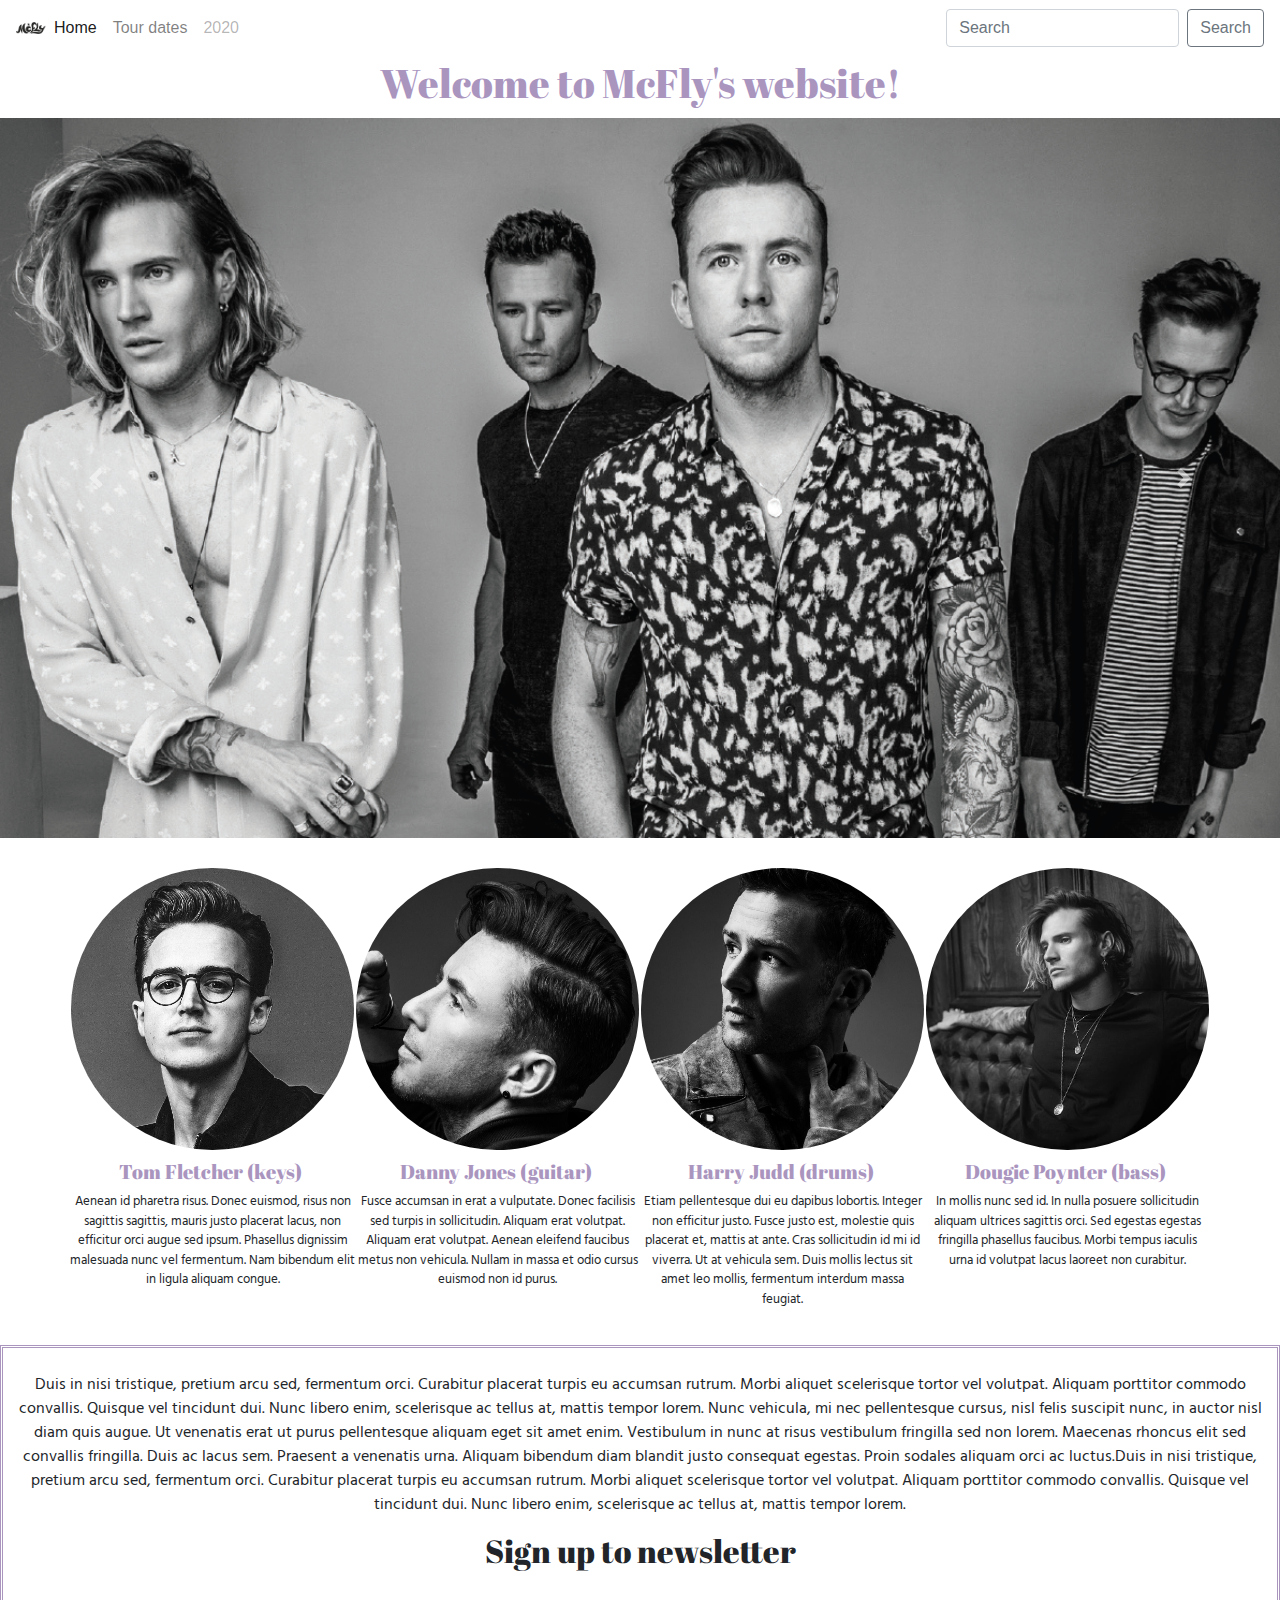
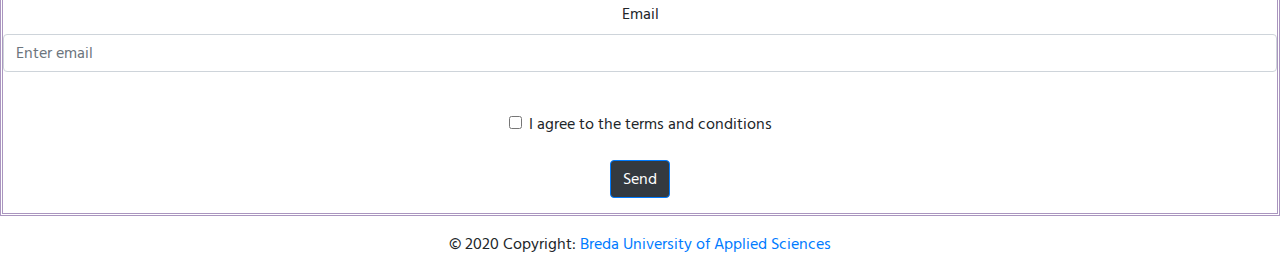
<file: index.html>
<!DOCTYPE html>
<html lang="en">

	<!-- Head -->
<head>
    <meta charset="UTF-8">
	<meta name="viewport" content="width=device-width, initial-scale=1, shrink-to-fit=no">
	  
    <!-- CSS-->
	<link rel="stylesheet" href="css/bootstrap.min.css">
	<link href="css/styles.css" rel="stylesheet" type="text/css">
	<link href="https://fonts.googleapis.com/css2?family=Abril+Fatface&display=swap" rel="stylesheet">
	<link href="https://fonts.googleapis.com/css2?family=Hind+Madurai:wght@300&display=swap" rel="stylesheet">


	
	  
	 <title>McFly</title>
	  
 </head>
	
	
 <body>
	 
	 <!-- Nav -->
<nav class="navbar navbar-expand-lg navbar-light navbar-fixed-top">
	<img src="images/logo.png" width="30" class="d-inline-block align-top" alt="McFly logo">
  <button class="navbar-toggler" type="button" data-toggle="collapse" data-target="#navbarSupportedContent" aria-controls="navbarSupportedContent" aria-expanded="false" aria-label="Toggle navigation">
    <span class="navbar-toggler-icon"></span>
  </button>

  <div class="collapse navbar-collapse" id="navbarSupportedContent">
    <ul class="navbar-nav mr-auto">
      <li class="nav-item active">
        <a class="nav-link" href="#">Home <span class="sr-only">(current)</span></a>
      </li>
      <li class="nav-item">
        <a class="nav-link" href="tourdates.html">Tour dates</a>
      </li>
      <li class="nav-item">
        <a class="nav-link disabled" href="#" tabindex="-1" aria-disabled="true">2020</a>
      </li>
    </ul>
    <form class="form-inline my-2 my-lg-0">
      <input class="form-control mr-sm-2" type="search" placeholder="Search" aria-label="Search">
      <button class="btn btn-outline-secondary my-2 my-sm-0" type="submit">Search</button>
    </form>
  </div>
</nav>
		
	 <header>
		 <h1>Welcome to McFly's website!</h1>
	 </header>
	 
	<main>	
		
	 <!-- Carousel -->  
<div id="carouselExampleControls" class="carousel slide" data-ride="carousel">
  <div class="carousel-inner">
    <div class="carousel-item active">
      <img class="d-block w-100" src="images/band1.png" alt="First slide">
    </div>
    <div class="carousel-item">
      <img class="d-block w-100" src="images/band2.jpg" alt="Second slide">
    </div>
    <div class="carousel-item">
      <img class="d-block w-100" src="images/band3.jpg" alt="Third slide">
    </div>
  </div>
  <a class="carousel-control-prev" href="#carouselExampleControls" role="button" data-slide="prev">
    <span class="carousel-control-prev-icon" aria-hidden="true"></span>
    <span class="sr-only">Previous</span>
  </a>
  <a class="carousel-control-next" href="#carouselExampleControls" role="button" data-slide="next">
    <span class="carousel-control-next-icon" aria-hidden="true"></span>
    <span class="sr-only">Next</span>
  </a>
</div>
	 
	
	<!-- Band info -->
<div class="container background bandmembers">
		<div class="row">
		<div class="col-md-6 col-lg-3"> 
			<img src="images/tom.jpg" alt="Tom" width="180px" class="centerimage rounded-circle">
		<h2 class="title2">
			Tom Fletcher (keys)&nbsp; </h2>
			<p class="paragraph"> Aenean id pharetra risus. Donec euismod, risus non sagittis sagittis, mauris justo placerat lacus, non efficitur orci augue sed ipsum. Phasellus dignissim malesuada nunc vel fermentum. Nam bibendum elit in ligula aliquam congue. </p>
		</div>
		<div class="col-md-6 col-lg-3"> 
			<img src="images/danny.jpg" alt="Danny" width="180px" class="centerimage rounded-circle">
		<h2 class="title2"> 
			Danny Jones (guitar)&nbsp; </h2>
				<p class="paragraph"> Fusce accumsan in erat a vulputate. Donec facilisis sed turpis in sollicitudin. Aliquam erat volutpat. Aliquam erat volutpat. Aenean eleifend faucibus metus non vehicula. Nullam in massa et odio cursus euismod non id purus. </p>
		</div>
		<div class="col-md-6 col-lg-3">  
			<img src="images/harry.jpg" alt="Harry" width="180px" class="centerimage rounded-circle">
		<h2 class="title2"> 
			Harry Judd (drums)&nbsp; </h2>
			<p class="paragraph"> Etiam pellentesque dui eu dapibus lobortis. Integer non efficitur justo. Fusce justo est, molestie quis placerat et, mattis at ante. Cras sollicitudin id mi id viverra. Ut at vehicula sem. Duis mollis lectus sit amet leo mollis, fermentum interdum massa feugiat. </p>
		</div>
		<div class="col-md-6 col-lg-3"> 
			<img src="images/dougie.jpg" alt="Dougie" width="180px" class="centerimage rounded-circle">
		<h2 class="title2"> 
			Dougie Poynter (bass)&nbsp; </h2>
				<p class="paragraph"> In mollis nunc sed id. In nulla posuere sollicitudin aliquam ultrices sagittis orci. Sed egestas egestas fringilla phasellus faucibus. Morbi tempus iaculis urna id volutpat lacus laoreet non curabitur. </p>
		</div>
		</div>
	
	</div>
		
	<!-- Newsletter -->
<div class="container-fluid">
	<div class="row contact">
	<div class="col div"> 
	<div class="margincontact">
		<div class="col"> 
			<br>
			<p class="contactform"> Duis in nisi tristique, pretium arcu sed, fermentum orci. Curabitur placerat turpis eu accumsan rutrum. Morbi aliquet scelerisque tortor vel volutpat. Aliquam porttitor commodo convallis. Quisque vel tincidunt dui. Nunc libero enim, scelerisque ac tellus at, mattis tempor lorem. Nunc vehicula, mi nec pellentesque cursus, nisl felis suscipit nunc, in auctor nisl diam quis augue. Ut venenatis erat ut purus pellentesque aliquam eget sit amet enim. Vestibulum in nunc at risus vestibulum fringilla sed non lorem. Maecenas rhoncus elit sed convallis fringilla. Duis ac lacus sem. Praesent a venenatis urna. Aliquam bibendum diam blandit justo consequat egestas. Proin sodales aliquam orci ac luctus.Duis in nisi tristique, pretium arcu sed, fermentum orci. Curabitur placerat turpis eu accumsan rutrum. Morbi aliquet scelerisque tortor vel volutpat. Aliquam porttitor commodo convallis. Quisque vel tincidunt dui. Nunc libero enim, scelerisque ac tellus at, mattis tempor lorem. </p>
		</div>
		<div class="margin1 contactform"> 
		<h2 class="newsletter">Sign up to newsletter</h2>
			<br>
	  <form>
	    <div class="form-group contact2">
	      <label for="exampleInputEmail1" class="font">Email</label>
	      <input type="email" class="form-control" id="exampleInputEmail1" placeholder="Enter email">
	      <small id="emailHelp1" class="form-text text-muted contact2"> &nbsp;</small> </div>
	    <div class="form-check contact2">
	      <input type="checkbox" class="form-check-input" id="exampleCheck1">
	      <label class="form-check-label font" for="exampleCheck1">I agree to the terms and conditions</label>
        </div>
		  <br>
	    <button type="submit" class="btn btn-primary button color bg-dark">Send</button>
      </form>
		</div> </div> 
		</div>
		
		</div> </div>
	</main>
  	
<footer>
	
	<!-- Copyright -->
<div class="footer-copyright text-center py-3 contact2 font">© 2020 Copyright:
    <a href="https://www.buas.nl/"> Breda University of Applied Sciences</a>
  	 </div>

</footer>
	 
	<!-- JQuery and Bootstrap -->
<section>
	<script src="js/jquery-3.4.1.slim.min.js"></script> 
	<script src="js/bootstrap.bundle.min.js"></script>
	</section> 
  
</body>
</html>
</file>
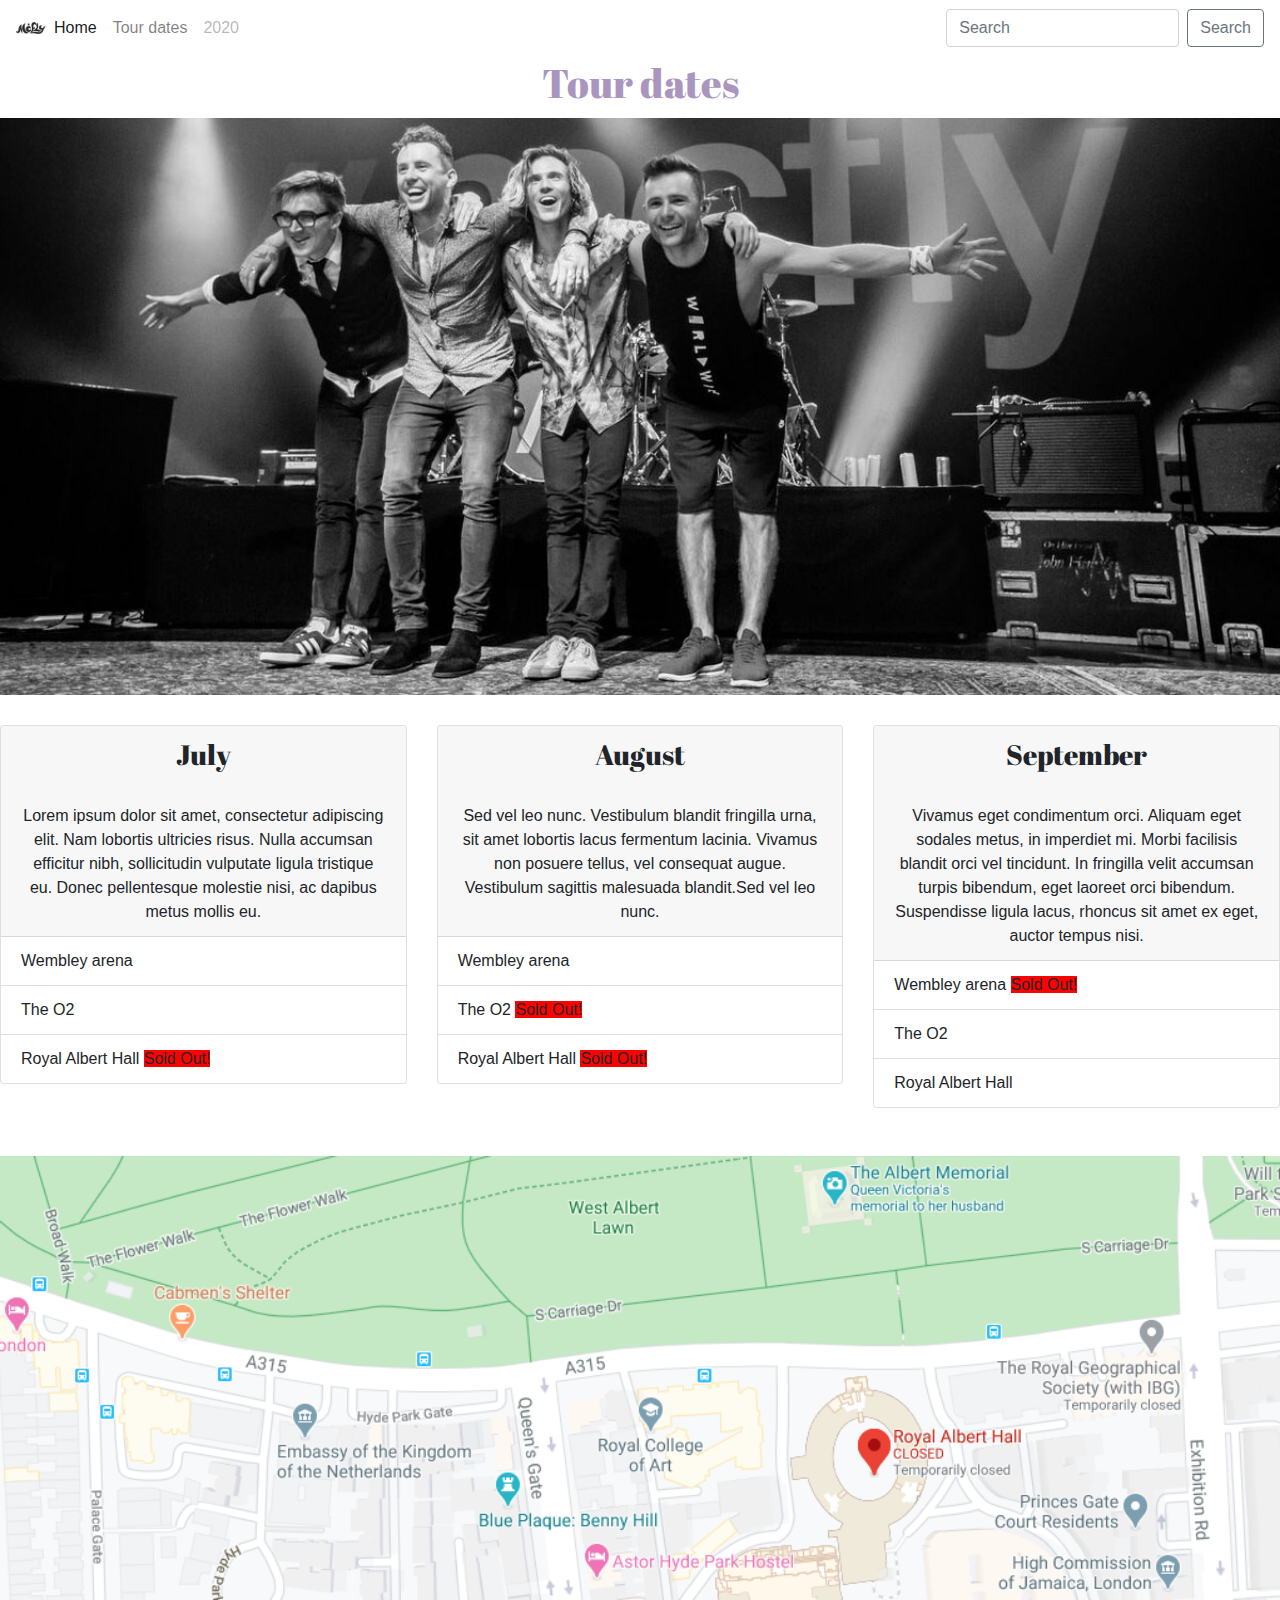
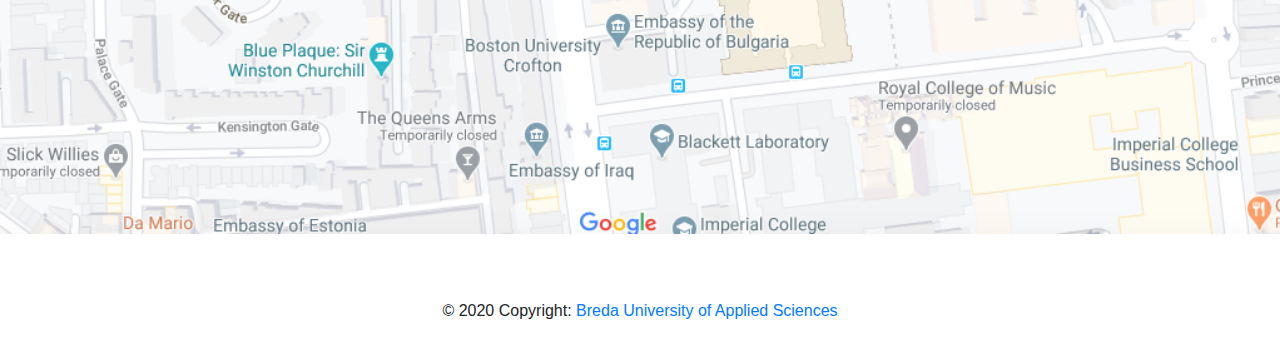
<file: tourdates.html>
<!doctype html>
<html lang="en">
	
<!-- Head -->
<head>
    <meta charset="UTF-8">
	<meta name="viewport" content="width=device-width, initial-scale=1, shrink-to-fit=no">
	  
    <!-- CSS-->
	<link rel="stylesheet" href="css/bootstrap.min.css">
	<link href="css/styles.css" rel="stylesheet" type="text/css">
	<link href="https://fonts.googleapis.com/css2?family=Abril+Fatface&display=swap" rel="stylesheet">

	
	  
	 <title>Tour dates</title>
	  
 </head>

<body>
	
		 <!-- Nav -->
<nav class="navbar navbar-fixed-top navbar-expand-lg navbar-light">
	<img src="images/logo.png" width="30" class="d-inline-block align-top" alt="McFly logo">
  <button class="navbar-toggler" type="button" data-toggle="collapse" data-target="#navbarSupportedContent" aria-controls="navbarSupportedContent" aria-expanded="false" aria-label="Toggle navigation">
    <span class="navbar-toggler-icon"></span>
  </button>

  <div class="collapse navbar-collapse" id="navbarSupportedContent">
    <ul class="navbar-nav mr-auto">
      <li class="nav-item active">
        <a class="nav-link" href="index.html">Home</a>
      </li>
      <li class="nav-item">
        <a class="nav-link" href="#">Tour dates <span class="sr-only">(current)</span></a>
      </li>
      <li class="nav-item">
        <a class="nav-link disabled" href="#" tabindex="-1" aria-disabled="true">2020</a>
      </li>
    </ul>
    <form class="form-inline my-2 my-lg-0">
      <input class="form-control mr-sm-2" type="search" placeholder="Search" aria-label="Search">
      <button class="btn btn-outline-secondary my-2 my-sm-0" type="submit">Search</button>
    </form>
  </div>
</nav>
	
		<!-- Tour dates -->
<section>
	<header>
	<h1>Tour dates</h1>
	</header>
	
	<img src="images/band-tour.jpg" alt="mcfly" class="col tour">
	
	<div class="card-deck">
		<div class="col-md-6 col-lg-4">
	<div class="card">
  <div class="card-header">
   <h3>July</h3><br>
	  Lorem ipsum dolor sit amet, consectetur adipiscing elit. Nam lobortis ultricies risus. Nulla accumsan efficitur nibh, sollicitudin vulputate ligula tristique eu. Donec pellentesque molestie nisi, ac dapibus metus mollis eu. 
  </div>
  <ul class="list-group list-group-flush">
   <li class="list-group-item">Wembley arena</li>
    <li class="list-group-item">The O2</li>
    <li class="list-group-item">Royal Albert Hall <span class="label-danger">Sold Out!</span></li>
  </ul>
	</div> </div>
	
	<div class="col-md-6 col-lg-4">
	<div class="card">
  <div class="card-header">
    <h3>August</h3><br>
	  Sed vel leo nunc. Vestibulum blandit fringilla urna, sit amet lobortis lacus fermentum lacinia. Vivamus non posuere tellus, vel consequat augue. Vestibulum sagittis malesuada blandit.Sed vel leo nunc.
  </div>
  <ul class="list-group list-group-flush">
    <li class="list-group-item">Wembley arena</li>
    <li class="list-group-item">The O2 <span class="label-danger">Sold Out!</span></li>
    <li class="list-group-item">Royal Albert Hall <span class="label-danger">Sold Out!</span></li>
  </ul>
		</div> </div>
	
		<div class="col-md-12 col-lg-4">
	<div class="card">
  <div class="card-header">
    <h3>September</h3><br>
	  Vivamus eget condimentum orci. Aliquam eget sodales metus, in imperdiet mi. Morbi facilisis blandit orci vel tincidunt. In fringilla velit accumsan turpis bibendum, eget laoreet orci bibendum. Suspendisse ligula lacus, rhoncus sit amet ex eget, auctor tempus nisi. 
  </div>
  <ul class="list-group list-group-flush">
    <li class="list-group-item">Wembley arena <span class="label-danger">Sold Out!</span></li>
    <li class="list-group-item">The O2</li>
    <li class="list-group-item">Royal Albert Hall</li>
  </ul>
	</div> </div>
		</div>
	
	</section>
	<br><br>
	
	<!-- "Google Maps" -->
	<img src="images/map.png" alt="map" class="col map">
	
	<br><br>

	
	<footer>
	
	<!-- Copyright -->
<div class="footer-copyright text-center py-3 contact2 font">© 2020 Copyright:
    <a href="https://www.buas.nl/"> Breda University of Applied Sciences</a>
  	 </div>

</footer>
	
	<!-- JQuery and Bootstrap -->
<section>
	<script src="js/jquery-3.4.1.slim.min.js"></script> 
	<script src="js/bootstrap.bundle.min.js"></script>
	</section>
	
</body>
</html>
</file>
<file: css/styles.css>
@charset "UTF-8";
/* CSS Document */

* {
	margin: 0;
	border: 0;
	padding: 0;
	font-size: 100%;
	font: inherit;
	vertical-align: baseline;
}

header {
	font-family: 'Abril Fatface', cursive;
	text-align: center;
	padding: 3px;
	color: #aa95bf;
}

form {
	margin-bottom: 15px;
}

.navbar {
	background-color: #FFFFFF;
  	overflow: hidden;
}

.newsletter {
	font-family: 'Abril Fatface', cursive;
}

.paragraph {
	text-align: center;
	font-size: 13px;
	font-family: 'Hind Madurai', sans-serif;
}

.title2 {
	text-align: center;
	margin-top: 10px;
	font-family: 'Abril Fatface', cursive;
	font-size: 20px;
	color: #aa95bf;
}

.contactform {
	
	text-align: center;
	font-size: 16px;
	font-family: 'Hind Madurai', sans-serif;
}

.contact {
	border: double;
	border-color: #aa95bf;
}

.centerimage {
  display: block;
  margin-left: auto;
  margin-right: auto;
  width: 99%;
}

footer {
	font-family: 'Hind Madurai', sans-serif;
}

h3 {
	font-family: 'Abril Fatface', cursive;
	font-size: 28px;
	text-align: center;
}

.card-header {
	text-align: center;
	font-family: 'Hind Madurai', sans-serif;
	text-size: 22px;
}

.list-group-item {
	font-family: 'Hind Madurai', sans-serif;
}

.label-danger {
	background-color: red;
}

.tour {
	margin-bottom: 30px;
}

.row {
	margin-top: 20px;
}

.bandmembers {
	margin-bottom: 20px;
}

.carousel {
	margin-bottom: 30px;
}

.map {
	margin-bottom: 25px;
}
</file>
